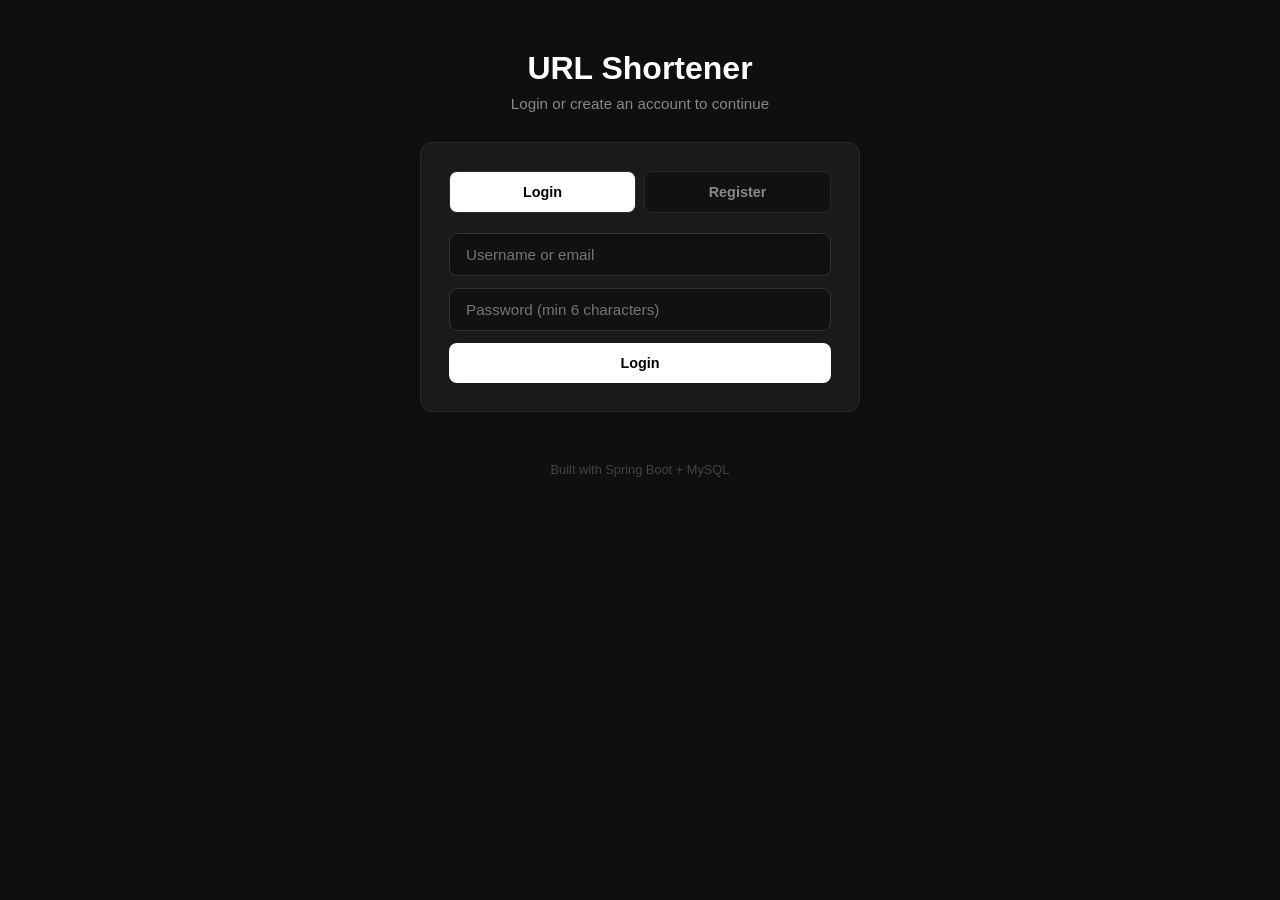
<file: src/main/resources/static/index.html>
<!DOCTYPE html>
<html lang="en">
<head>
    <meta charset="UTF-8" />
    <meta name="viewport" content="width=device-width, initial-scale=1.0"/>
    <title>URL Shortener - Login</title>
    <link rel="stylesheet" href="style.css" />
</head>
<body>

<h1>URL Shortener</h1>
<p class="subtitle">Login or create an account to continue</p>

<div class="card narrow">
    <div class="tabs">
        <button id="tabLogin" class="active">Login</button>
        <button id="tabRegister">Register</button>
    </div>

    <input id="username" placeholder="Username or email" autocomplete="username" />
    <input id="email" class="hidden" type="email" placeholder="Email" autocomplete="email" />
    <input id="password" type="password" placeholder="Password (min 6 characters)" autocomplete="current-password" />
    <button id="submitBtn" class="full">Login</button>
    <div id="authMessage" class="message"></div>
</div>

<p class="footer">Built with Spring Boot + MySQL</p>

<script src="common.js"></script>
<script>
    // Already logged in? Go straight to the app.
    if (getToken()) location.replace('app.html');

    let mode = 'login';

    function setMode(m) {
      mode = m;
      $('tabLogin').classList.toggle('active', m === 'login');
      $('tabRegister').classList.toggle('active', m === 'register');
      $('email').classList.toggle('hidden', m === 'login');
      $('username').placeholder = m === 'login' ? 'Username or email' : 'Choose a username';
      $('submitBtn').textContent = m === 'login' ? 'Login' : 'Create account';
      clearMsg($('authMessage'));
    }

    async function submit() {
      const msg = $('authMessage'); clearMsg(msg);
      const username = $('username').value.trim();
      const password = $('password').value;
      const email = $('email').value.trim();

      if (!username || !password) { show(msg, 'error', 'Please fill in all fields.'); return; }
      if (mode === 'register' && !email) { show(msg, 'error', 'Please enter your email.'); return; }

      const body = { username, password };
      if (mode === 'register') body.email = email;

      $('submitBtn').disabled = true;
      const r = await api('/api/auth/' + mode, { method: 'POST', body: JSON.stringify(body) });
      $('submitBtn').disabled = false;

      if (!r.ok) { show(msg, 'error', errText(r)); return; }
      saveSession(r.data);
      location.href = 'app.html';
    }

    $('tabLogin').onclick = () => setMode('login');
    $('tabRegister').onclick = () => setMode('register');
    $('submitBtn').onclick = submit;
    $('password').addEventListener('keydown', e => { if (e.key === 'Enter') submit(); });
</script>
</body>
</html>
</file>
<file: src/main/resources/static/style.css>
* { margin: 0; padding: 0; box-sizing: border-box; }
body { font-family: 'Segoe UI', sans-serif; background: #0f0f0f; color: #e0e0e0; min-height: 100vh;
       display: flex; flex-direction: column; align-items: center; padding: 50px 20px; }
h1 { font-size: 2rem; color: #fff; margin-bottom: 8px; }
.subtitle { color: #888; font-size: 0.95rem; margin-bottom: 30px; }
.card { background: #1a1a1a; border: 1px solid #2a2a2a; border-radius: 12px; padding: 28px; width: 100%; max-width: 700px; margin-bottom: 20px; }
.card.narrow { max-width: 440px; }
.card h2 { font-size: 0.95rem; color: #aaa; margin-bottom: 16px; text-transform: uppercase; letter-spacing: 1px; font-weight: 500; }
input { width: 100%; padding: 12px 16px; background: #111; border: 1px solid #333; border-radius: 8px; color: #fff; font-size: 0.95rem; outline: none; margin-bottom: 12px; }
input:focus { border-color: #555; }
.row { display: flex; gap: 10px; }
.row input { flex: 1; margin-bottom: 0; }
button { padding: 12px 22px; background: #fff; color: #000; border: none; border-radius: 8px; font-size: 0.9rem; font-weight: 600; cursor: pointer; white-space: nowrap; }
button:hover { background: #ddd; }
button.full { width: 100%; }
button.secondary { background: #2a2a2a; color: #e0e0e0; margin-left: 8px; }
button.secondary:hover { background: #333; }
button.small { padding: 6px 12px; font-size: 0.78rem; }
button.danger { background: #3a1c1c; color: #f87171; }
.tabs { display: flex; gap: 8px; margin-bottom: 20px; }
.tabs button { flex: 1; background: #111; color: #888; border: 1px solid #2a2a2a; }
.tabs button.active { background: #fff; color: #000; }
.topbar { width: 100%; max-width: 700px; display: flex; justify-content: space-between; align-items: center; margin-bottom: 24px; }
.topbar .who { color: #aaa; font-size: 0.9rem; }
.topbar strong { color: #fff; }
.message { padding: 10px 14px; border-radius: 8px; font-size: 0.875rem; margin-top: 12px; display: none; }
.message.error { background: #2a1a1a; border: 1px solid #5c2d2d; color: #f87171; display: block; }
.message.success { background: #1a2a1a; border: 1px solid #2d5c2d; color: #4ade80; display: block; }
.result-box { display: none; margin-top: 20px; background: #111; border: 1px solid #2a2a2a; border-radius: 8px; padding: 16px; }
.result-box.show { display: block; }
.result-label { font-size: 0.75rem; color: #666; margin-bottom: 6px; text-transform: uppercase; }
.result-url { font-size: 1rem; color: #4ade80; word-break: break-all; margin-bottom: 12px; }
.stats-grid { display: grid; grid-template-columns: 1fr 1fr; gap: 12px; margin-top: 4px; }
.stat-item { background: #111; border: 1px solid #2a2a2a; border-radius: 8px; padding: 16px; }
.stat-label { font-size: 0.75rem; color: #666; text-transform: uppercase; margin-bottom: 6px; }
.stat-value { font-size: 1.05rem; color: #fff; font-weight: 500; word-break: break-all; }
.stat-value.clicks { font-size: 1.8rem; color: #4ade80; }
.chart { margin-top: 16px; }
.bar-row { display: flex; align-items: center; gap: 10px; font-size: 0.78rem; color: #888; margin-bottom: 6px; }
.bar-row .day { width: 82px; }
.bar-row .bar { height: 10px; background: #4ade80; border-radius: 4px; min-width: 2px; }
table { width: 100%; border-collapse: collapse; font-size: 0.85rem; }
th { text-align: left; color: #666; font-weight: 500; font-size: 0.72rem; text-transform: uppercase; padding: 6px 8px; }
td { padding: 8px; border-top: 1px solid #2a2a2a; vertical-align: middle; }
td.url { max-width: 200px; overflow: hidden; text-overflow: ellipsis; white-space: nowrap; color: #aaa; }
a { color: #4ade80; text-decoration: none; }
.active-yes { color: #4ade80; } .active-no { color: #f87171; }
.hidden { display: none; }
.footer { margin-top: 30px; color: #444; font-size: 0.8rem; }
</file>
